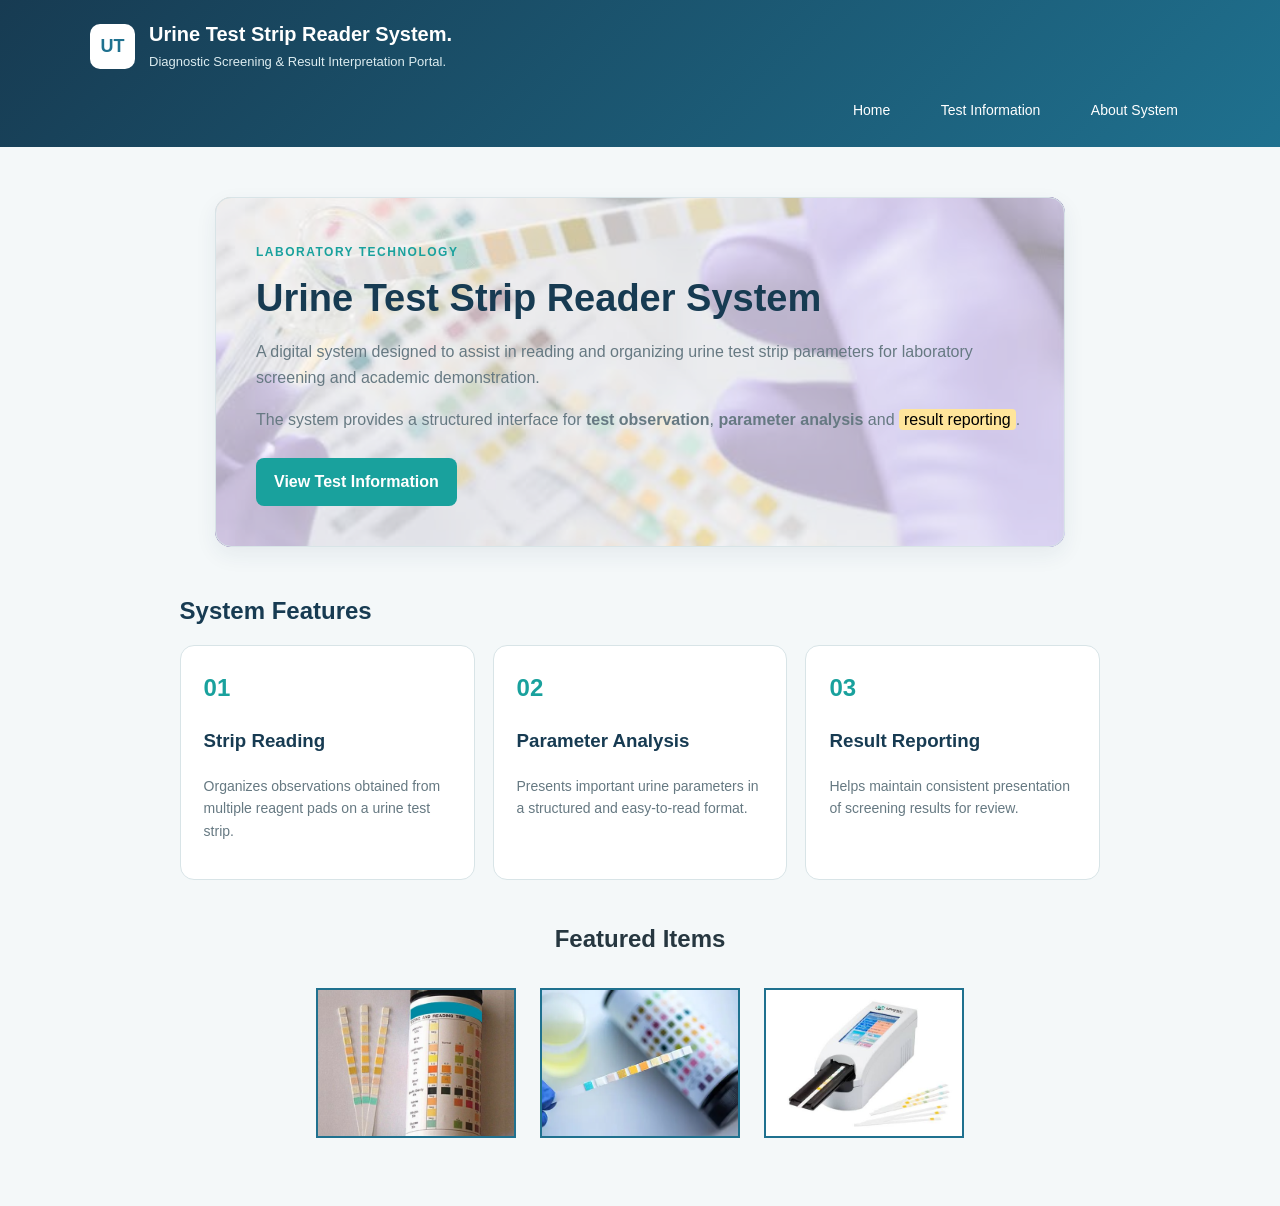
<file: index.html>
<!DOCTYPE html>
<html lang="en">

<head>
    <meta charset="UTF-8">
    <meta name="viewport" content="width=device-width, initial-scale=1.0">
    <title>Urine Test Strip Reader System</title>
    <link rel="stylesheet" href="nav.css">
    <!-- style -->
    <style>
        * {
            box-sizing: border-box;
        }

        body {
            margin: 0;
            font-family: 'Poppins', sans-serif;
            background-color: #f4f8f9;
            color: #263740;
            line-height: 1.6;
        }

        header {
            background: linear-gradient(135deg, #173b52, #1f718f);
            color: white;
            padding: 18px 7%;
        }

        .header-content {
            max-width: 1100px;
            margin: auto;
            display: flex;
            align-items: center;
            gap: 14px;
        }

        .logo {
            width: 45px;
            height: 45px;
            display: flex;
            align-items: center;
            justify-content: center;
            background-color: white;
            color: #1f718f;
            border-radius: 10px;
            font-size: 18px;
            font-weight: bold;
        }

        header h1 {
            margin: 0;
            font-size: 20px;
        }

        header p {
            margin: 2px 0;
            color: #dcecf0;
            font-size: 13px;
        }

        nav {
            max-width: 1100px;
            margin: 16px auto 0;
            text-align: right;
        }

        nav a {
            color: white;
            text-decoration: none;
            margin-left: 22px;
            font-size: 14px;
        }

        nav a:hover {
            text-decoration: underline;
        }

        main {
            max-width: 1100px;
            margin: auto;
            padding: 50px 7%;
        }

        .hero {
            max-width: 850px;
            margin: auto;
            border-radius: 16px;
            background-image: url("urine-bg.jpeg");
            background-size: cover;
            background-position: center;
            background-repeat: no-repeat;
        }

        .hero-text {
            background-color: rgb(255 255 255 / 62%);
            padding: 40px;
            border: 1px solid #d8e4e7;
            border-radius: 16px;
            box-shadow: 0 8px 22px rgba(23, 59, 82, 0.07);
        }

        .tag {
            color: #19a19d;
            font-size: 12px;
            font-weight: bold;
            letter-spacing: 1.5px;
        }

        .hero-text h2 {
            font-size: 38px;
            color: #173b52;
            line-height: 1.2;
            margin: 12px 0 18px;
        }

        .hero-text p {
            color: #667982;
        }

        .button {
            display: inline-block;
            margin-top: 10px;
            padding: 11px 18px;
            background-color: #19a19d;
            color: white;
            border-radius: 8px;
            text-decoration: none;
            font-weight: bold;
        }

        .button:hover {
            background-color: #147f7d;
        }

        mark {
            background-color: #ffe59b;
            padding: 2px 5px;
            border-radius: 4px;
        }

        .section-heading {
            color: #173b52;
            margin-top: 45px;
            margin-bottom: 15px;
        }

        .feature-container {
            display: grid;
            grid-template-columns: repeat(3, 1fr);
            gap: 18px;
        }

        .feature-card {
            background-color: white;
            padding: 23px;
            border: 1px solid #d8e4e7;
            border-radius: 14px;
            transition: 0.2s;
        }

        .feature-card:hover {
            transform: translateY(-3px);
            box-shadow: 0 8px 18px rgba(23, 59, 82, 0.08);
        }

        .feature-icon {
            color: #19a19d;
            font-size: 24px;
            font-weight: bold;
        }

        .feature-card h3 {
            color: #173b52;
        }

        .feature-card p {
            color: #667982;
            font-size: 14px;
        }
    </style>
</head>
<!-- body -->
<body id="home-page">
    <header>
        <div class="header-content">
            <div class="logo">
                UT
            </div>
            <div>
                <h1>
                    Urine Test Strip Reader System.
                </h1>
                <p>
                    Diagnostic Screening & Result Interpretation Portal.
                </p>
            </div>
        </div>
        <nav>
            <a href="index.html">
                Home
            </a>
            <a href="test-information.html">
                Test Information
            </a>
            <a href="about-system.html">
                About System
            </a>
        </nav>
    </header>
    <main>
        <section class="hero">
            <div class="hero-text">
                <span class="tag">
                    LABORATORY TECHNOLOGY
                </span>
                <h2>
                    Urine Test Strip Reader System
                </h2>
                <p>
                    A digital system designed to assist in reading
                    and organizing urine test strip parameters
                    for laboratory screening and academic
                    demonstration.
                </p>
                <p>
                    The system provides a structured interface for
                    <strong>test observation</strong>,
                    <strong>parameter analysis</strong> and
                    <mark>result reporting</mark>.
                </p>
                <a class="button" href="test-information.html">
                    View Test Information
                </a>
            </div>
        </section>
        <section>
            <h2 class="section-heading">
                System Features
            </h2>
            <div class="feature-container">
                <div class="feature-card">
                    <div class="feature-icon">
                        01
                    </div>
                    <h3>
                        Strip Reading
                    </h3>
                    <p>
                        Organizes observations obtained from
                        multiple reagent pads on a urine
                        test strip.
                    </p>
                </div>
                <div class="feature-card">
                    <div class="feature-icon">
                        02
                    </div>
                    <h3>
                        Parameter Analysis
                    </h3>
                    <p>
                        Presents important urine parameters
                        in a structured and easy-to-read format.
                    </p>
                </div>
                <div class="feature-card">
                    <div class="feature-icon">
                        03
                    </div>
                    <h3>
                        Result Reporting
                    </h3>
                    <p>
                        Helps maintain consistent presentation
                        of screening results for review.
                    </p>
                </div>
            </div>
        </section>
        <section class="gallery">
            <h2>Featured Items</h2>

            <img src="image1.jpg" alt="Test Strip">
            <img src="image2.webp" alt="Urine Test">
            <img src="image3.jpeg" alt="Test Reader">
        </section>
    </main>
    </body>
</html>
</file>
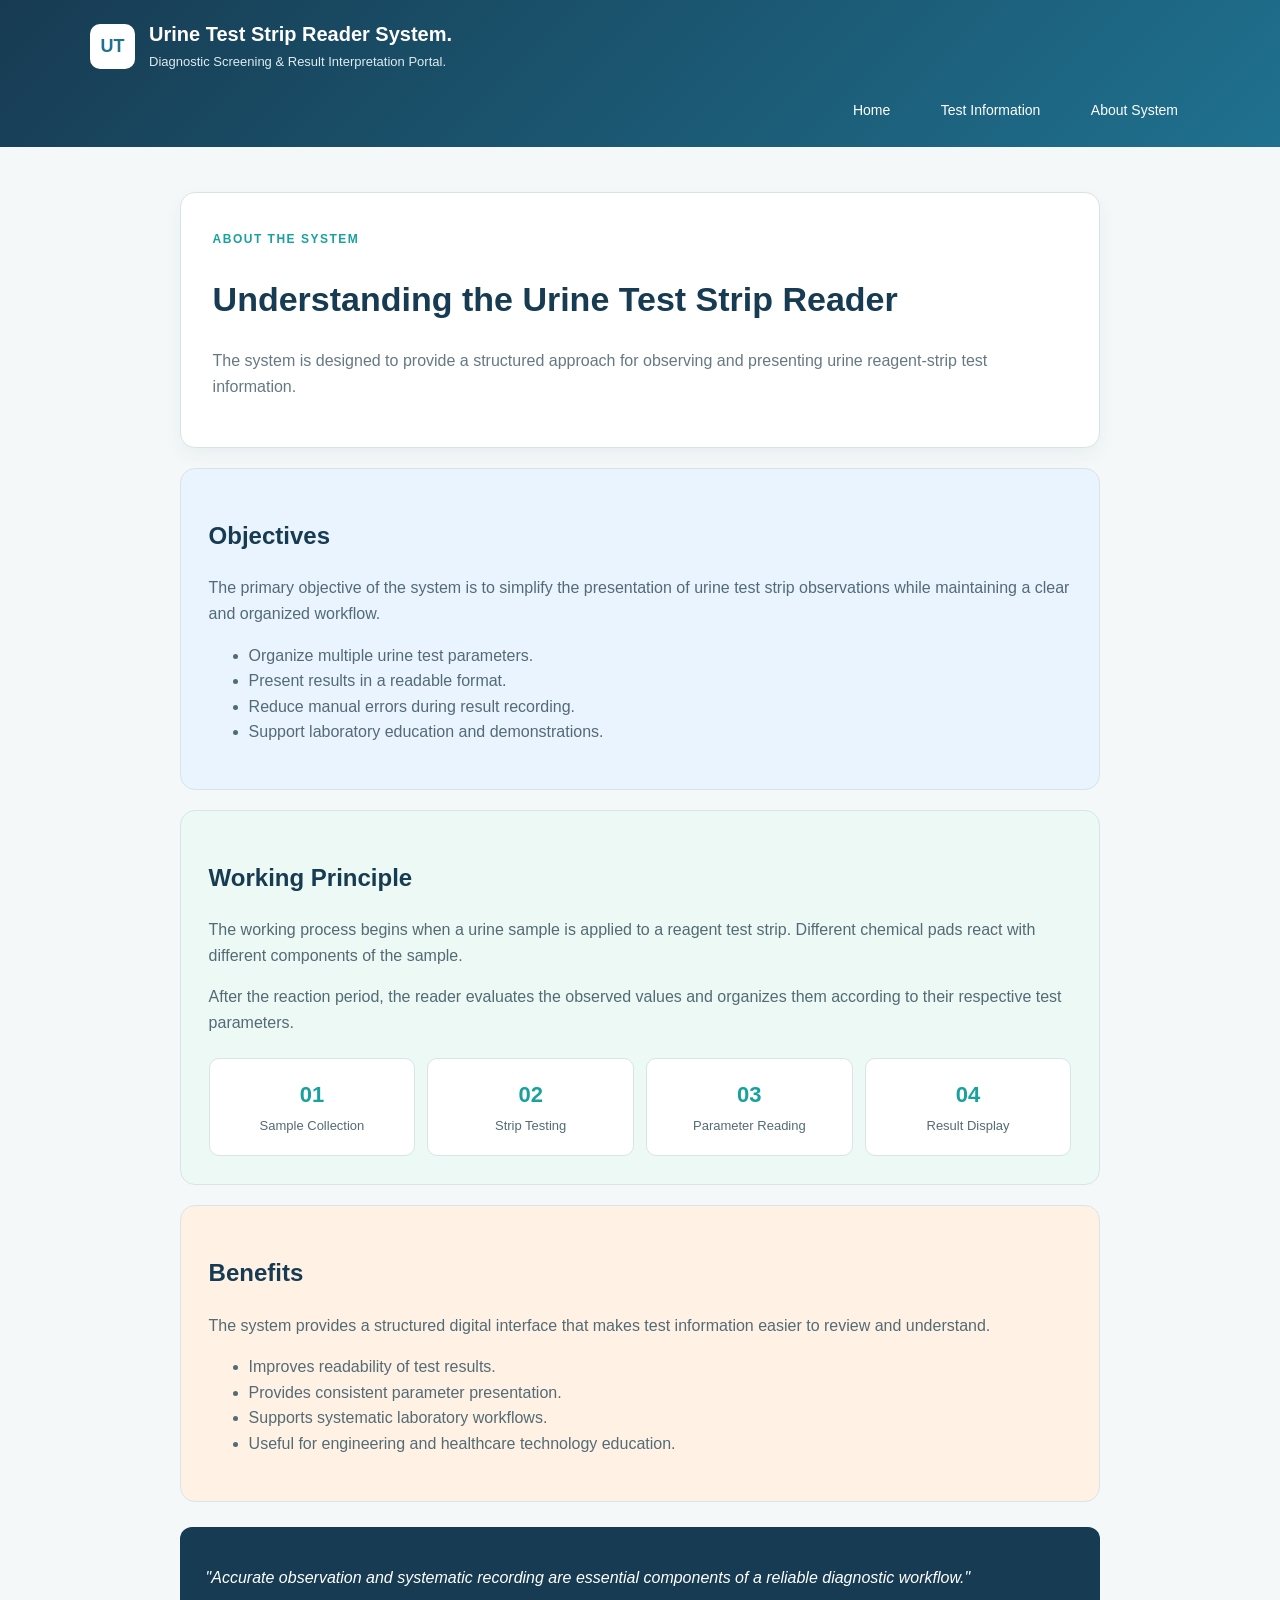
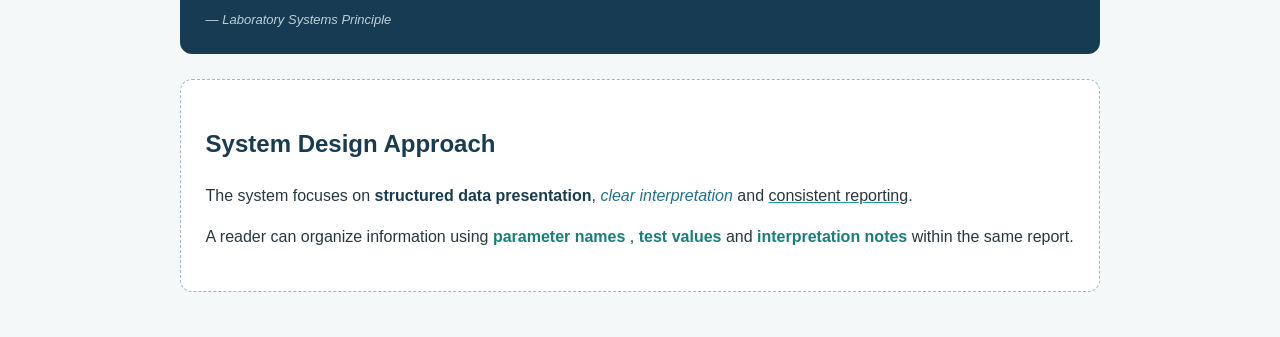
<file: about-system.html>
<!DOCTYPE html>
<html lang="en">
<head>
    <meta charset="UTF-8">
    <meta name="viewport"
          content="width=device-width, initial-scale=1.0">
    <title>About System - Urine Test Strip Reader</title>
    <link rel="stylesheet" href="nav.css">
    <!-- Style -->
    <style>
        * {
            box-sizing: border-box;
        }
        body {
            margin: 0;
            font-family: Arial, Helvetica, sans-serif;
            background-color: #f4f8f9;
            color: #263740;
            line-height: 1.6;
        }
        header {
            background: linear-gradient(135deg, #173b52, #1f718f);
            color: white;
            padding: 18px 7%;
        }
        .header-content {
            max-width: 1100px;
            margin: auto;
            display: flex;
            align-items: center;
            gap: 14px;
        }
        .logo {
            width: 45px;
            height: 45px;
            display: flex;
            align-items: center;
            justify-content: center;
            background-color: white;
            color: #1f718f;
            border-radius: 10px;
            font-size: 18px;
            font-weight: bold;
        }
        header h1 {
            margin: 0;
            font-size: 20px;
        }
        header p {
            margin: 2px 0;
            color: #dcecf0;
            font-size: 13px;
        }
        nav {
            max-width: 1100px;
            margin: 16px auto 0;
            text-align: right;
        }
        nav a {
            color: white;
            text-decoration: none;
            margin-left: 22px;
            font-size: 14px;
        }
        nav a:hover {
            text-decoration: underline;
        }
        main {
            max-width: 1100px;
            margin: auto;
            padding: 45px 7%;
        }
        .page-intro {
            background-color: white;
            padding: 32px;
            border-radius: 15px;
            border: 1px solid #d8e4e7;
            box-shadow: 0 7px 18px rgba(23, 59, 82, 0.05);
        }
        .tag {
            color: #19a19d;
            font-size: 12px;
            font-weight: bold;
            letter-spacing: 1.5px;
        }
        .page-intro h2 {
            color: #173b52;
            font-size: 34px;
            line-height: 1.2;
        }
        .page-intro p {
            color: #667982;
        }
        .about-section {
            padding: 28px;
            margin-top: 20px;
            border-radius: 15px;
            border: 1px solid #d8e4e7;
        }
        .about-section h2 {
            color: #173b52;
        }
        .about-section p,
        .about-section li {
            color: #536b75;
        }
        .objectives {
            background-color: #eaf4ff;
        }
        .principle {
            background-color: #edf9f4;
        }
        .benefits {
            background-color: #fff2e5;
        }
        .process {
            display: grid;
            grid-template-columns: repeat(4, 1fr);
            gap: 12px;
            margin-top: 22px;
        }
        .process-step {
            background-color: white;
            padding: 18px;
            text-align: center;
            border-radius: 10px;
            border: 1px solid #d8e4e7;
        }
        .process-step strong {
            display: block;
            color: #19a19d;
            font-size: 22px;
        }
        .process-step span {
            font-size: 13px;
            color: #536b75;
        }
        blockquote {
            margin: 25px 0;
            padding: 22px 26px;
            background-color: #173b52;
            color: white;
            border-radius: 12px;
        }
        blockquote p {
            color: white;
            font-style: italic;
        }
        blockquote cite {
            font-size: 13px;
            color: #bcd0d8;
        }
        .inline-demo {
            background-color: white;
            padding: 25px;
            border: 1px dashed #9bb5bd;
            border-radius: 12px;
        }
        .inline-demo h2 {
            color: #173b52;
        }
        .highlight-text {
            color: #147f7d;
            font-weight: bold;
        }
        strong {
            color: #173b52;
        }
        em {
            color: #1f718f;
        }
        u {
            text-decoration-color: #19a19d;
        }
    </style>
</head>
<!-- body -->
<body id="about-system-page">
    <header>
        <div class="header-content">
            <div class="logo">
                UT
            </div>
            <div>
                <h1>
                    Urine Test Strip Reader System.
                </h1>
                <p>
                    Diagnostic Screening & Result Interpretation Portal.
                </p>
            </div>
        </div>
        <nav>
            <a href="index.html">
                Home
            </a>
            <a href="test-information.html">
                Test Information
            </a>
            <a href="about-system.html">
                About System
            </a>
        </nav>
    </header>
    <main>
        <section class="page-intro">
            <span class="tag">
                ABOUT THE SYSTEM
            </span>
            <h2>
                Understanding the Urine Test Strip Reader
            </h2>
            <p>
                The system is designed to provide a structured
                approach for observing and presenting urine
                reagent-strip test information.
            </p>
        </section>
        <section class="about-section objectives">
            <h2>
                Objectives
            </h2>
            <p>
                The primary objective of the system is to
                simplify the presentation of urine test strip
                observations while maintaining a clear and
                organized workflow.
            </p>
            <ul>
                <li>
                    Organize multiple urine test parameters.
                </li>
                <li>
                    Present results in a readable format.
                </li>
                <li>
                    Reduce manual errors during result recording.
                </li>
                <li>
                    Support laboratory education and demonstrations.
                </li>
            </ul>
        </section>
        <section class="about-section principle">
            <h2>
                Working Principle
            </h2>
            <p>
                The working process begins when a urine sample
                is applied to a reagent test strip. Different
                chemical pads react with different components
                of the sample.
            </p>
            <p>
                After the reaction period, the reader evaluates
                the observed values and organizes them according
                to their respective test parameters.
            </p>
            <div class="process">
                <div class="process-step">
                    <strong>
                        01
                    </strong>
                    <span>
                        Sample Collection
                    </span>
                </div>
                <div class="process-step">
                    <strong>
                        02
                    </strong>
                    <span>
                        Strip Testing
                    </span>
                </div>
                <div class="process-step">
                    <strong>
                        03
                    </strong>
                    <span>
                        Parameter Reading
                    </span>
                </div>
                <div class="process-step">
                    <strong>
                        04
                    </strong>
                    <span>
                        Result Display
                    </span>
                </div>
            </div>
        </section>
        <section class="about-section benefits">
            <h2>
                Benefits
            </h2>
            <p>
                The system provides a structured digital
                interface that makes test information easier
                to review and understand.
            </p>
            <ul>
                <li>
                    Improves readability of test results.
                </li>
                <li>
                    Provides consistent parameter presentation.
                </li>
                <li>
                    Supports systematic laboratory workflows.
                </li>
                <li>
                    Useful for engineering and healthcare
                    technology education.
                </li>
            </ul>
        </section>
        <blockquote>
            <p>
                "Accurate observation and systematic recording
                are essential components of a reliable
                diagnostic workflow."
            </p>
            <cite>
                — Laboratory Systems Principle
            </cite>
        </blockquote>
        <section class="inline-demo">
            <h2>
                System Design Approach
            </h2>
            <p>
                The system focuses on
                <strong>structured data presentation</strong>,
                <em>clear interpretation</em> and
                <u>consistent reporting</u>.
            </p>
            <p>
                A reader can organize information using
                <span class="highlight-text">
                    parameter names
                </span>,
                <span class="highlight-text">
                    test values
                </span>
                and
                <span class="highlight-text">
                    interpretation notes
                </span>
                within the same report.
            </p>
        </section>
    </main>
</body>
</html>
</file>
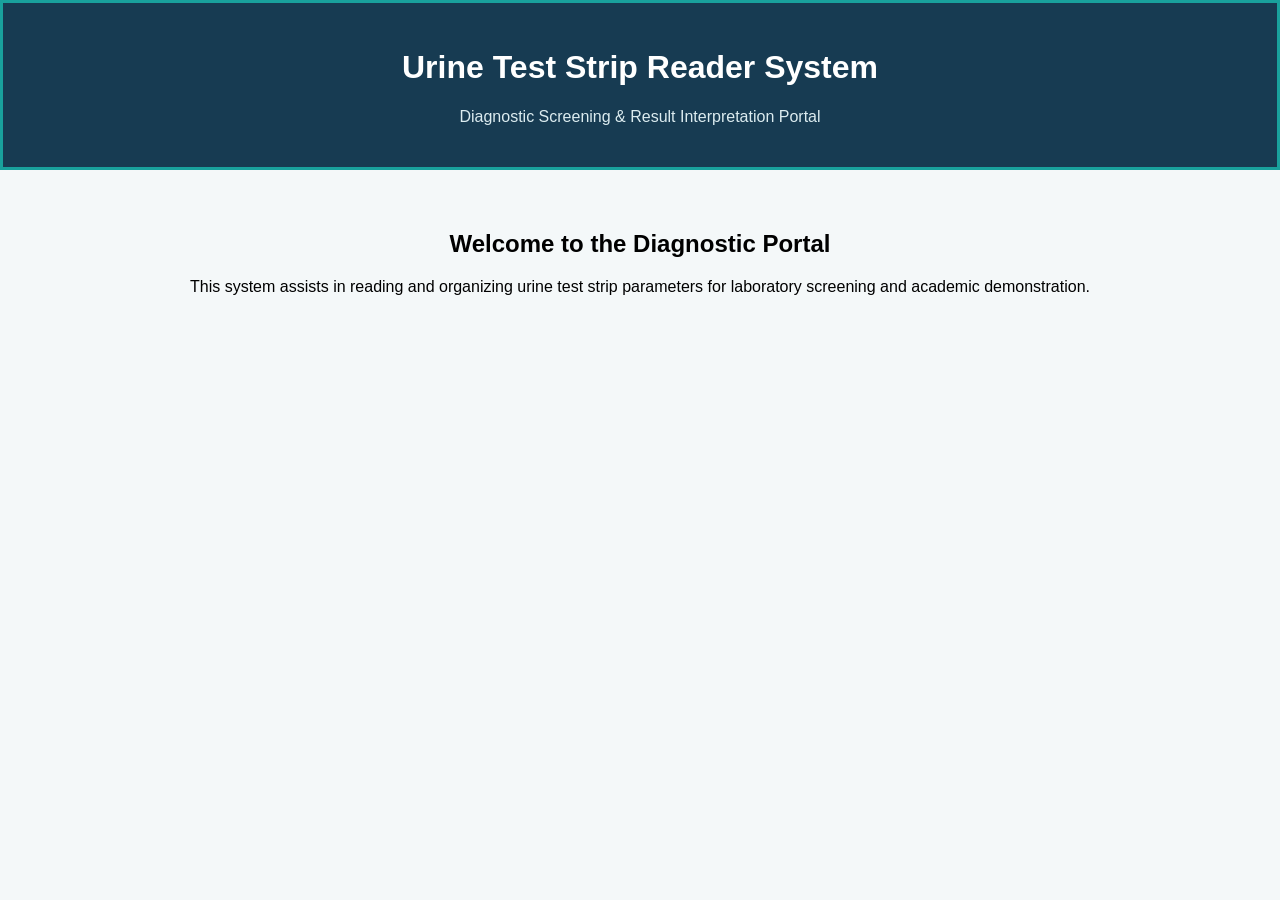
<file: exp2.html>
<!DOCTYPE html>
<html lang="en">

<head>
    <meta charset="UTF-8">
    <meta name="viewport" content="width=device-width, initial-scale=1.0">
    <title>Urine Test Strip Reader System</title>
</head>

<body style="margin: 0; font-family: Arial, sans-serif; background-color: #f4f8f9;">

    <header style="background-color: #173b52; color: white; padding: 25px; border: 3px solid #19a19d;">

        <h1 style="color: #ffffff; text-align: center;">
            Urine Test Strip Reader System
        </h1>

        <p style="text-align: center; color: #dcecf0;">
            Diagnostic Screening & Result Interpretation Portal
        </p>

    </header>

    <main style="padding: 40px; text-align: center;">

        <h2>
            Welcome to the Diagnostic Portal
        </h2>

        <p>
            This system assists in reading and organizing urine test strip
            parameters for laboratory screening and academic demonstration.
        </p>

    </main>

</body>

</html>
</file>
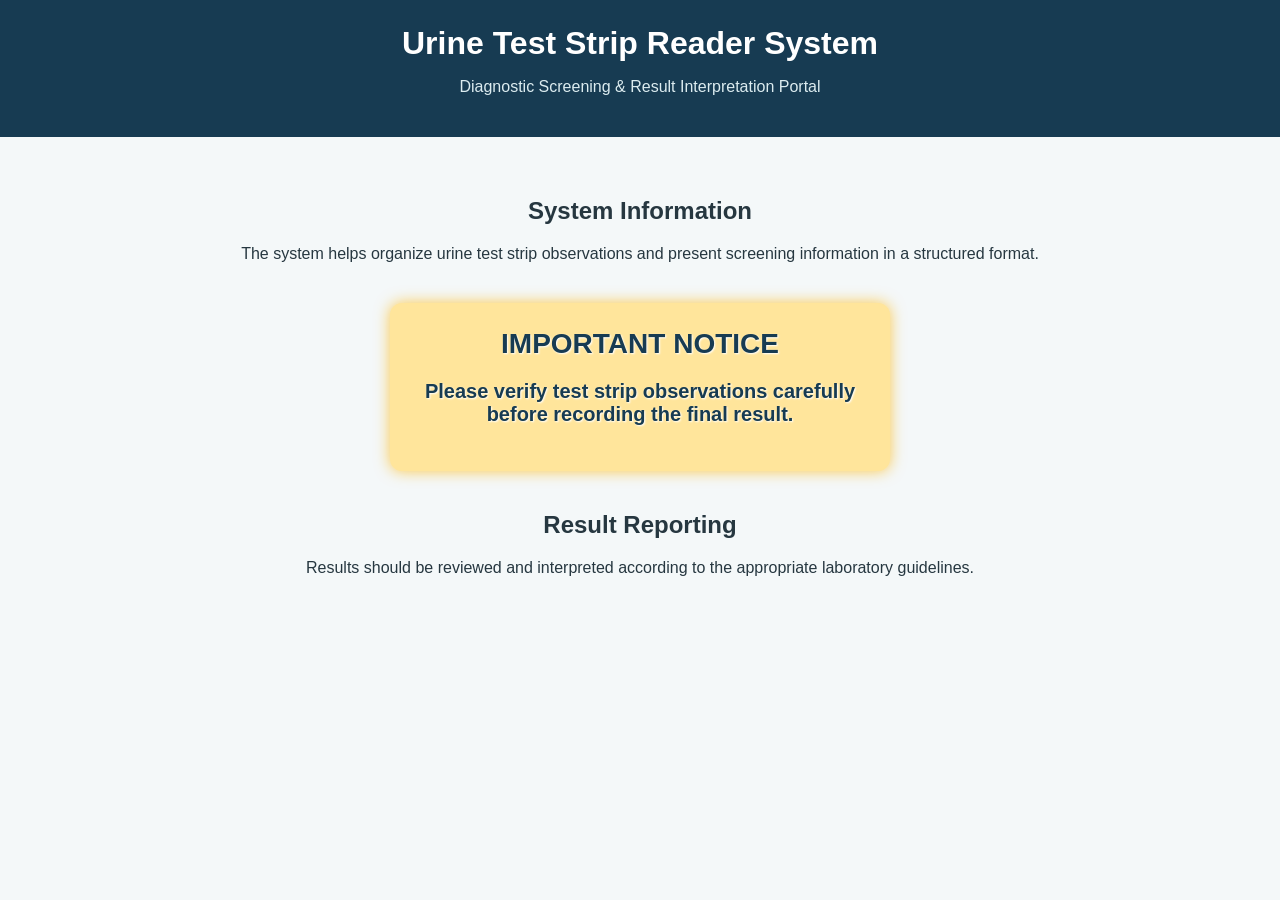
<file: exp2_task10.html>
<!DOCTYPE html>
<html lang="en">

<head>
    <meta charset="UTF-8">
    <meta name="viewport" content="width=device-width, initial-scale=1.0">

    <title>System Notice</title>

    <link rel="stylesheet" href="effects.css">
</head>

<body>

    <header>

        <h1>Urine Test Strip Reader System</h1>

        <p>
            Diagnostic Screening & Result Interpretation Portal
        </p>

    </header>


    <main>

        <h2>System Information</h2>

        <p>
            The system helps organize urine test strip observations
            and present screening information in a structured format.
        </p>


        <div class="offer">

            <div class="offer-title">
                IMPORTANT NOTICE
            </div>

            <p>
                Please verify test strip observations carefully
                before recording the final result.
            </p>

        </div>


        <section>

            <h2>Result Reporting</h2>

            <p>
                Results should be reviewed and interpreted according
                to the appropriate laboratory guidelines.
            </p>

        </section>

    </main>

</body>

</html>
</file>
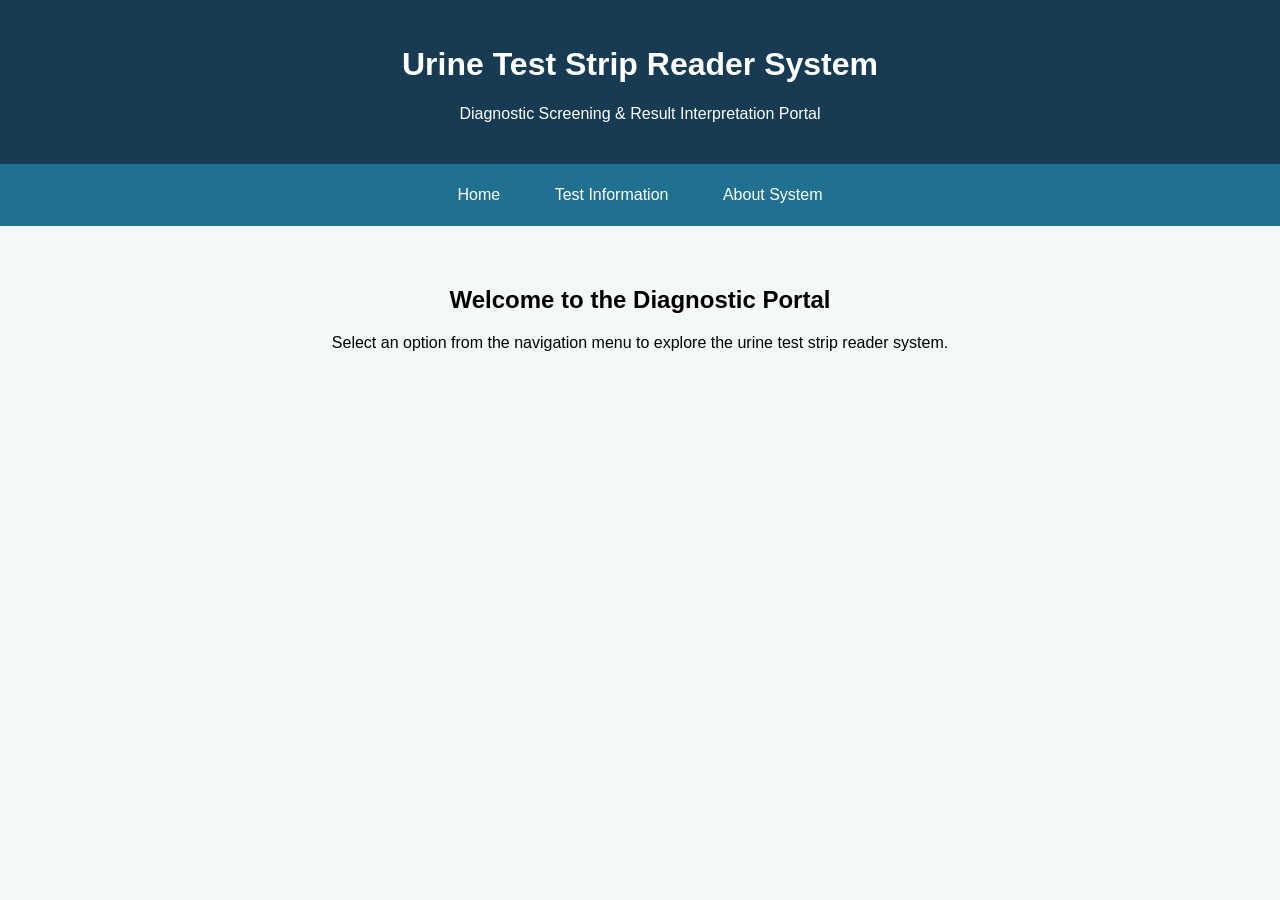
<file: exp2_task2.html>
<!DOCTYPE html>
<html lang="en">

<head>
    <meta charset="UTF-8">
    <meta name="viewport" content="width=device-width, initial-scale=1.0">
    <title>Urine Test Strip Reader System</title>

    <style>
        body {
            margin: 0;
            font-family: Arial, sans-serif;
            background-color: #f4f8f9;
        }

        header {
            background-color: #173b52;
            color: white;
            padding: 25px;
            text-align: center;
        }

        nav {
            background-color: #1f718f;
            text-align: center;
            padding: 12px;
        }

        nav ul {
            list-style-type: none;
            padding: 0;
            margin: 0;
        }

        nav li {
            display: inline-block;
        }

        nav a {
            display: inline-block;
            color: white;
            text-decoration: none;
            padding: 10px 20px;
            margin: 0 5px;
        }

        nav a:hover {
            color: #173b52;
            background-color: white;
            border-radius: 5px;
        }

        main {
            padding: 40px;
            text-align: center;
        }
    </style>
</head>

<body>

    <header>
        <h1>Urine Test Strip Reader System</h1>
        <p>Diagnostic Screening & Result Interpretation Portal</p>
    </header>

    <nav>
        <ul>
            <li>
                <a href="index.html">Home</a>
            </li>

            <li>
                <a href="test-information.html">Test Information</a>
            </li>

            <li>
                <a href="about-system.html">About System</a>
            </li>
        </ul>
    </nav>

    <main>
        <h2>Welcome to the Diagnostic Portal</h2>

        <p>
            Select an option from the navigation menu to explore
            the urine test strip reader system.
        </p>
    </main>

</body>

</html>
</file>
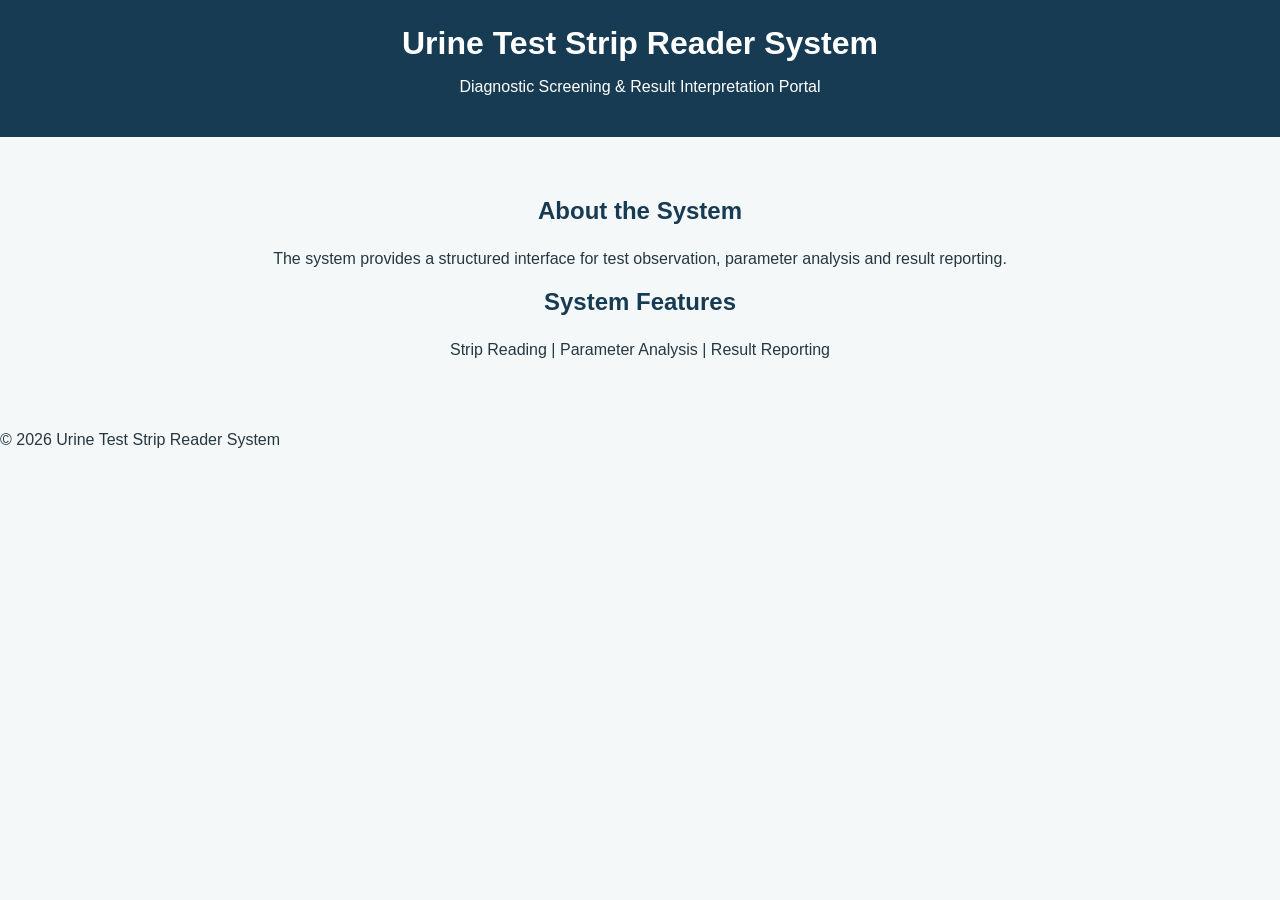
<file: exp2_task3.html>
<!DOCTYPE html>
<html lang="en">

<head>
    <meta charset="UTF-8">
    <meta name="viewport" content="width=device-width, initial-scale=1.0">
    <title>Urine Test Strip Reader System</title>

    <link rel="stylesheet" href="style.css">
</head>

<body>

    <header>
        <h1>Urine Test Strip Reader System</h1>
        <p>Diagnostic Screening & Result Interpretation Portal</p>
    </header>

    <main>
        <h2>About the System</h2>

        <p>
            The system provides a structured interface for test observation,
            parameter analysis and result reporting.
        </p>

        <h2>System Features</h2>

        <p>
            Strip Reading | Parameter Analysis | Result Reporting
        </p>
    </main>

    <footer>
        <p>&copy; 2026 Urine Test Strip Reader System</p>
    </footer>

</body>

</html>
</file>
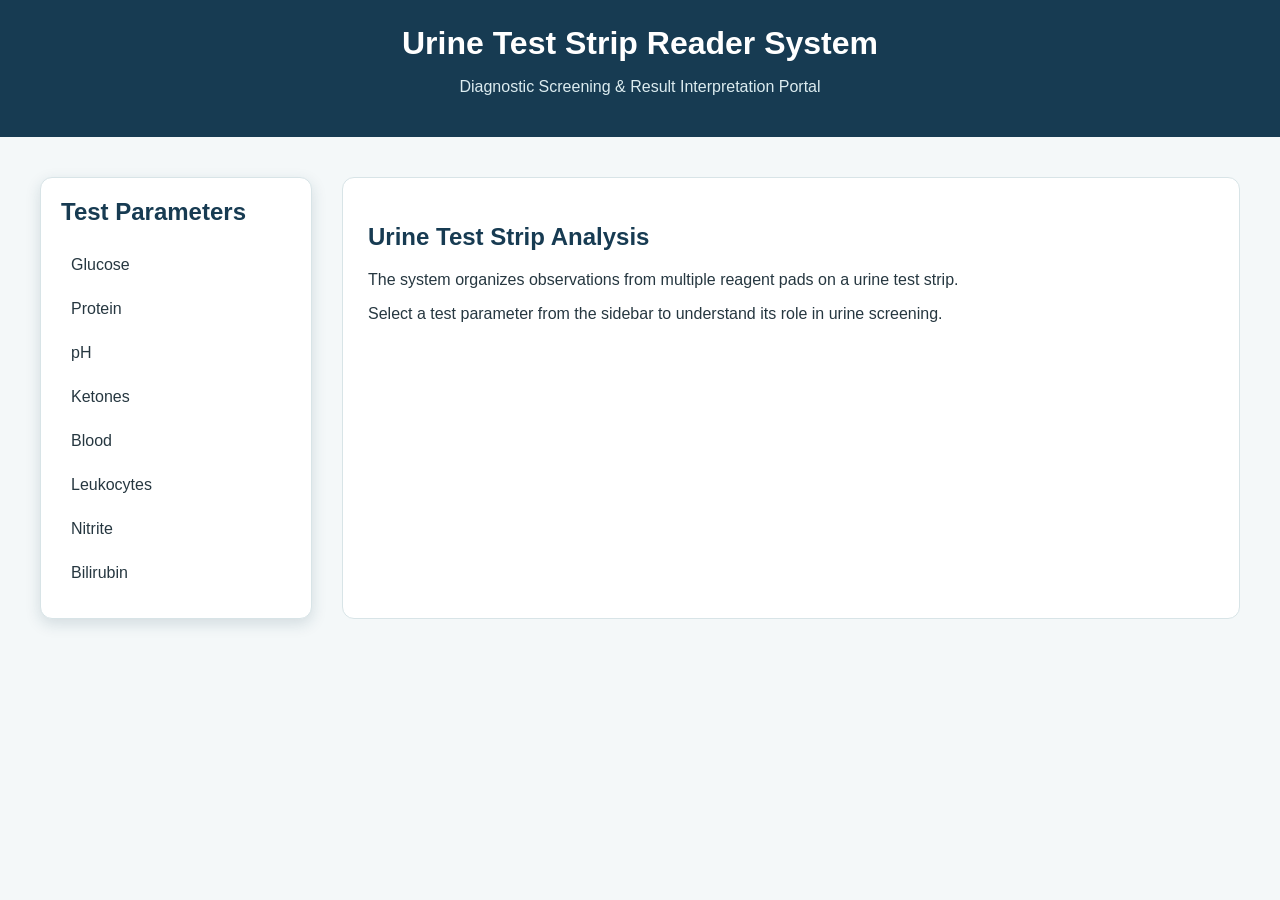
<file: exp2_task4.html>
<!DOCTYPE html>
<html lang="en">

<head>
    <meta charset="UTF-8">
    <meta name="viewport" content="width=device-width, initial-scale=1.0">
    <title>Urine Test Strip Reader System</title>

    <style>
        body {
    margin: 0;
    font-family: Arial, sans-serif;
    background-color: #f4f8f9;
    color: #263740;
}

header {
    background-color: #173b52;
    color: white;
    padding: 25px;
    text-align: center;
}

header h1 {
    margin: 0;
}

header p {
    color: #dcecf0;
}

.page-container {
    display: flex;
    gap: 30px;
    padding: 40px;
}


.parameter-card {
    width: 230px;
    padding: 20px;
    background-color: white;
    border: 1px solid #d8e4e7;
    border-radius: 12px;
    box-shadow: 0 5px 15px rgba(23, 59, 82, 0.15);
}

.parameter-card h2 {
    color: #173b52;
    margin-top: 0;
}

.parameter-card ul {
    list-style-type: none;
    padding: 0;
    margin: 0;
}

.parameter-card li {
    padding: 10px;
    margin: 6px 0;
    border-radius: 6px;
    cursor: pointer;
}

.parameter-card li:hover {
    color: white;
    background-color: #19a19d;
}

.content {
    flex: 1;
    background-color: white;
    padding: 25px;
    border-radius: 12px;
    border: 1px solid #d8e4e7;
}

.content h2 {
    color: #173b52;
}
    </style>
</head>

<body>

    <header>
        <h1>Urine Test Strip Reader System</h1>
        <p>Diagnostic Screening & Result Interpretation Portal</p>
    </header>

    <div class="page-container">

        <aside class="parameter-card">

            <h2>Test Parameters</h2>

            <ul>
                <li>Glucose</li>
                <li>Protein</li>
                <li>pH</li>
                <li>Ketones</li>
                <li>Blood</li>
                <li>Leukocytes</li>
                <li>Nitrite</li>
                <li>Bilirubin</li>
            </ul>

        </aside>

        <main class="content">

            <h2>Urine Test Strip Analysis</h2>

            <p>
                The system organizes observations from multiple reagent
                pads on a urine test strip.
            </p>

            <p>
                Select a test parameter from the sidebar to understand
                its role in urine screening.
            </p>

        </main>

    </div>

</body>

</html>
</file>
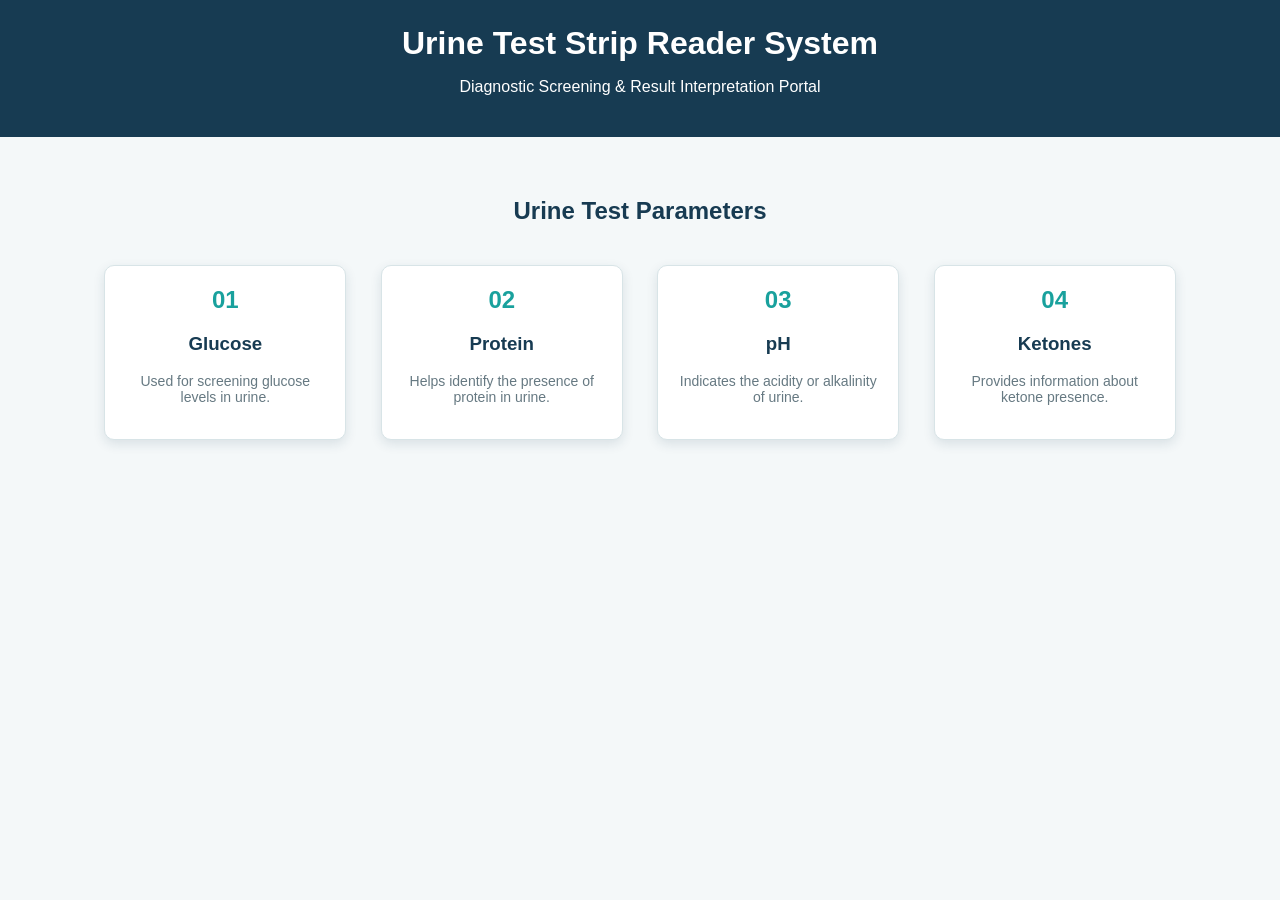
<file: exp2_task5.html>
<!DOCTYPE html>
<html lang="en">

<head>
    <meta charset="UTF-8">
    <meta name="viewport" content="width=device-width, initial-scale=1.0">
    <title>Urine Test Parameters</title>

    <link rel="stylesheet" href="style.css">
</head>

<body>

    <header>
        <h1>Urine Test Strip Reader System</h1>
        <p>Diagnostic Screening & Result Interpretation Portal</p>
    </header>

    <main>

        <h2>Urine Test Parameters</h2>

        <div class="parameter-card">
            <div class="parameter-number">01</div>
            <h3>Glucose</h3>
            <p>Used for screening glucose levels in urine.</p>
        </div>

        <div class="parameter-card">
            <div class="parameter-number">02</div>
            <h3>Protein</h3>
            <p>Helps identify the presence of protein in urine.</p>
        </div>

        <div class="parameter-card">
            <div class="parameter-number">03</div>
            <h3>pH</h3>
            <p>Indicates the acidity or alkalinity of urine.</p>
        </div>

        <div class="parameter-card">
            <div class="parameter-number">04</div>
            <h3>Ketones</h3>
            <p>Provides information about ketone presence.</p>
        </div>

    </main>

</body>

</html>
</file>
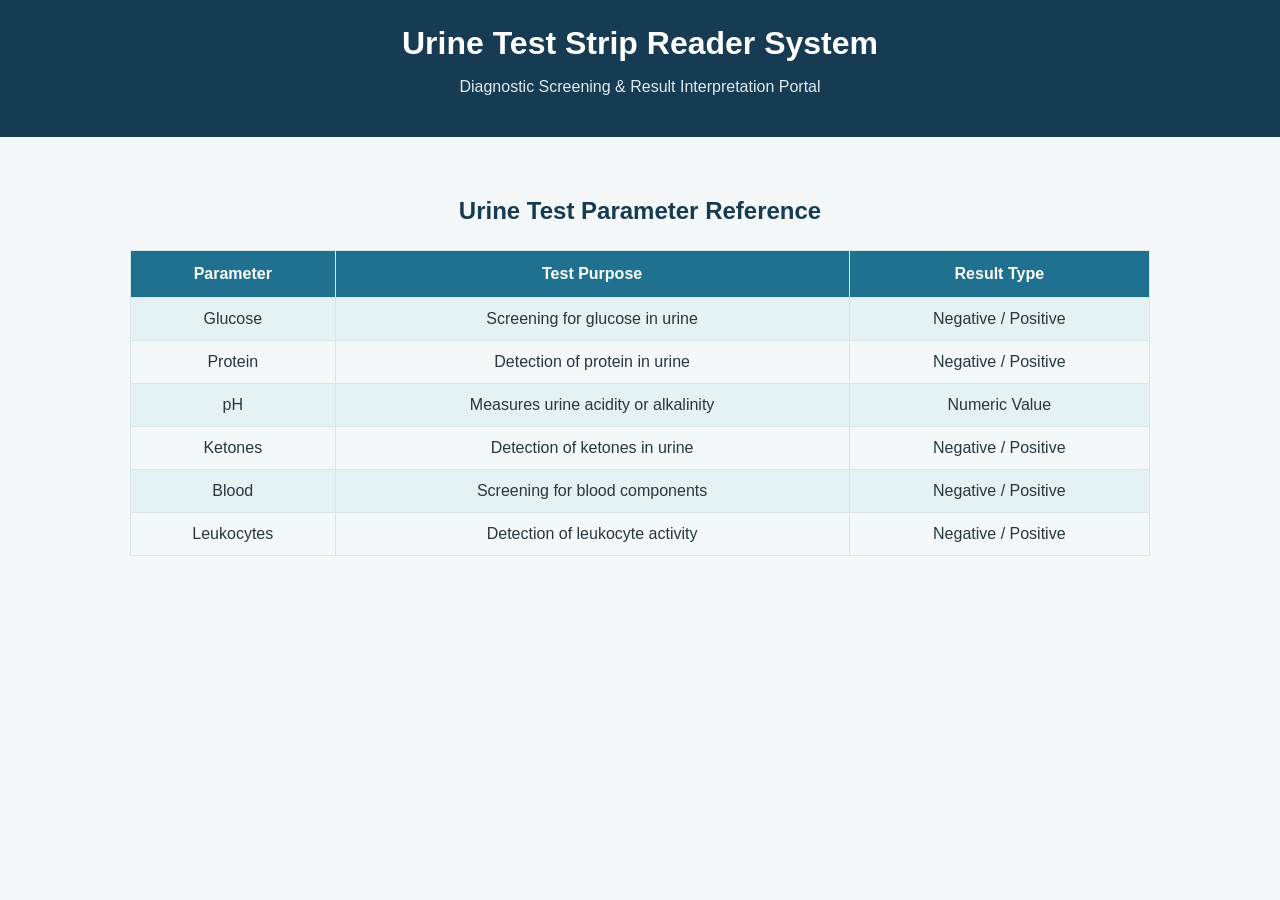
<file: exp2_task7.html>
<!DOCTYPE html>
<html lang="en">

<head>
    <meta charset="UTF-8">
    <meta name="viewport" content="width=device-width, initial-scale=1.0">

    <title>Urine Test Parameter Reference</title>

    <link rel="stylesheet" href="table.css">
</head>

<body>

    <header>
        <h1>Urine Test Strip Reader System</h1>
        <p>Diagnostic Screening & Result Interpretation Portal</p>
    </header>

    <main>

        <h2>Urine Test Parameter Reference</h2>

        <table>

            <tr>
                <th>Parameter</th>
                <th>Test Purpose</th>
                <th>Result Type</th>
            </tr>

            <tr>
                <td>Glucose</td>
                <td>Screening for glucose in urine</td>
                <td>Negative / Positive</td>
            </tr>

            <tr>
                <td>Protein</td>
                <td>Detection of protein in urine</td>
                <td>Negative / Positive</td>
            </tr>

            <tr>
                <td>pH</td>
                <td>Measures urine acidity or alkalinity</td>
                <td>Numeric Value</td>
            </tr>

            <tr>
                <td>Ketones</td>
                <td>Detection of ketones in urine</td>
                <td>Negative / Positive</td>
            </tr>

            <tr>
                <td>Blood</td>
                <td>Screening for blood components</td>
                <td>Negative / Positive</td>
            </tr>

            <tr>
                <td>Leukocytes</td>
                <td>Detection of leukocyte activity</td>
                <td>Negative / Positive</td>
            </tr>

        </table>

    </main>

</body>

</html>
</file>
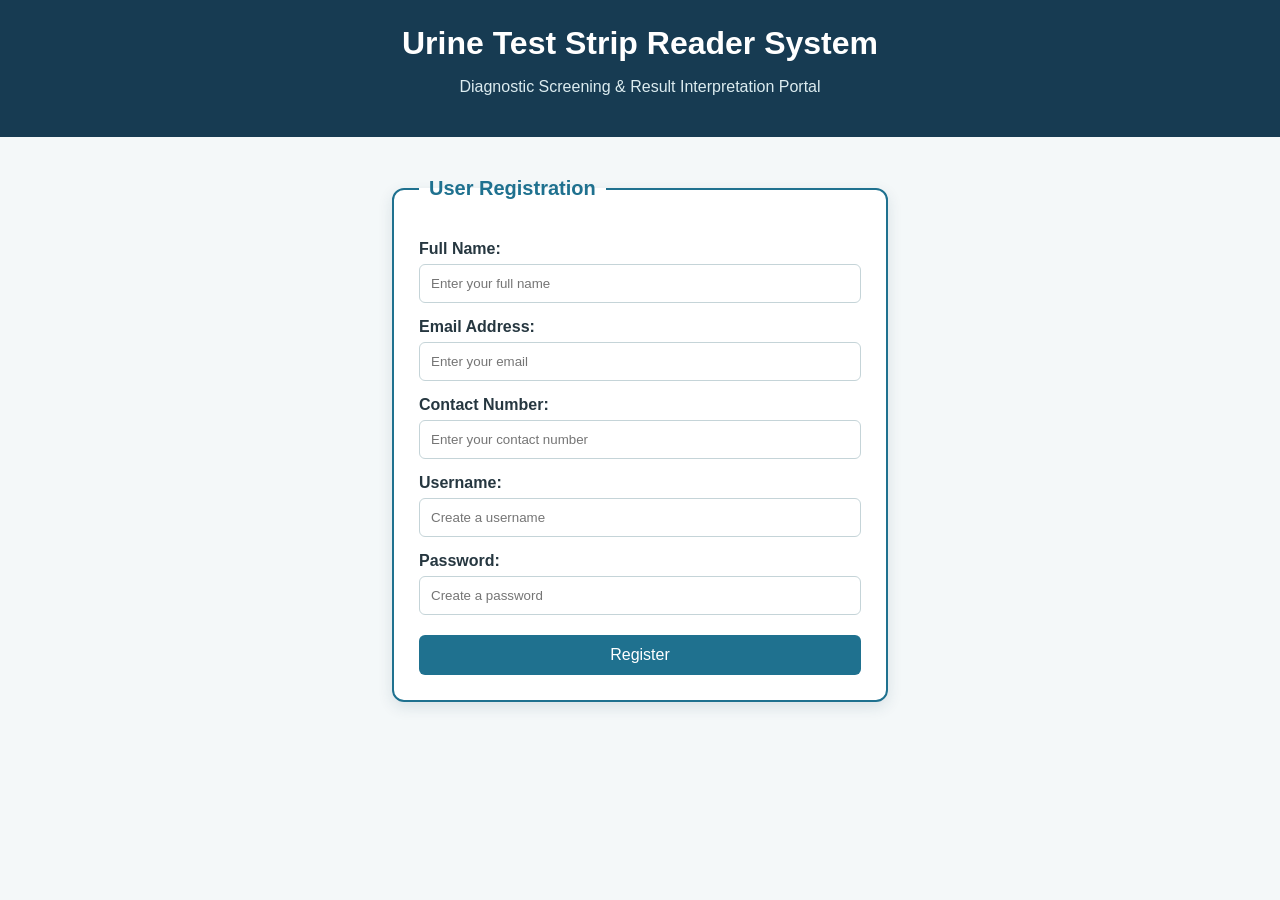
<file: exp2_task8.html>
<!DOCTYPE html>
<html lang="en">

<head>
    <meta charset="UTF-8">
    <meta name="viewport" content="width=device-width, initial-scale=1.0">

    <title>User Registration - Urine Test Strip Reader System</title>

    <link rel="stylesheet" href="form.css">
</head>

<body>

    <header>
        <h1>Urine Test Strip Reader System</h1>
        <p>Diagnostic Screening & Result Interpretation Portal</p>
    </header>

    <main>

        <form>

            <fieldset>

                <legend>User Registration</legend>

                <label for="name">Full Name:</label>
                <input type="text" id="name" name="name"
                       placeholder="Enter your full name">

                <label for="email">Email Address:</label>
                <input type="email" id="email" name="email"
                       placeholder="Enter your email">

                <label for="phone">Contact Number:</label>
                <input type="tel" id="phone" name="phone"
                       placeholder="Enter your contact number">

                <label for="username">Username:</label>
                <input type="text" id="username" name="username"
                       placeholder="Create a username">

                <label for="password">Password:</label>
                <input type="password" id="password" name="password"
                       placeholder="Create a password">

                <input type="submit" value="Register">

            </fieldset>

        </form>

    </main>

</body>

</html>
</file>
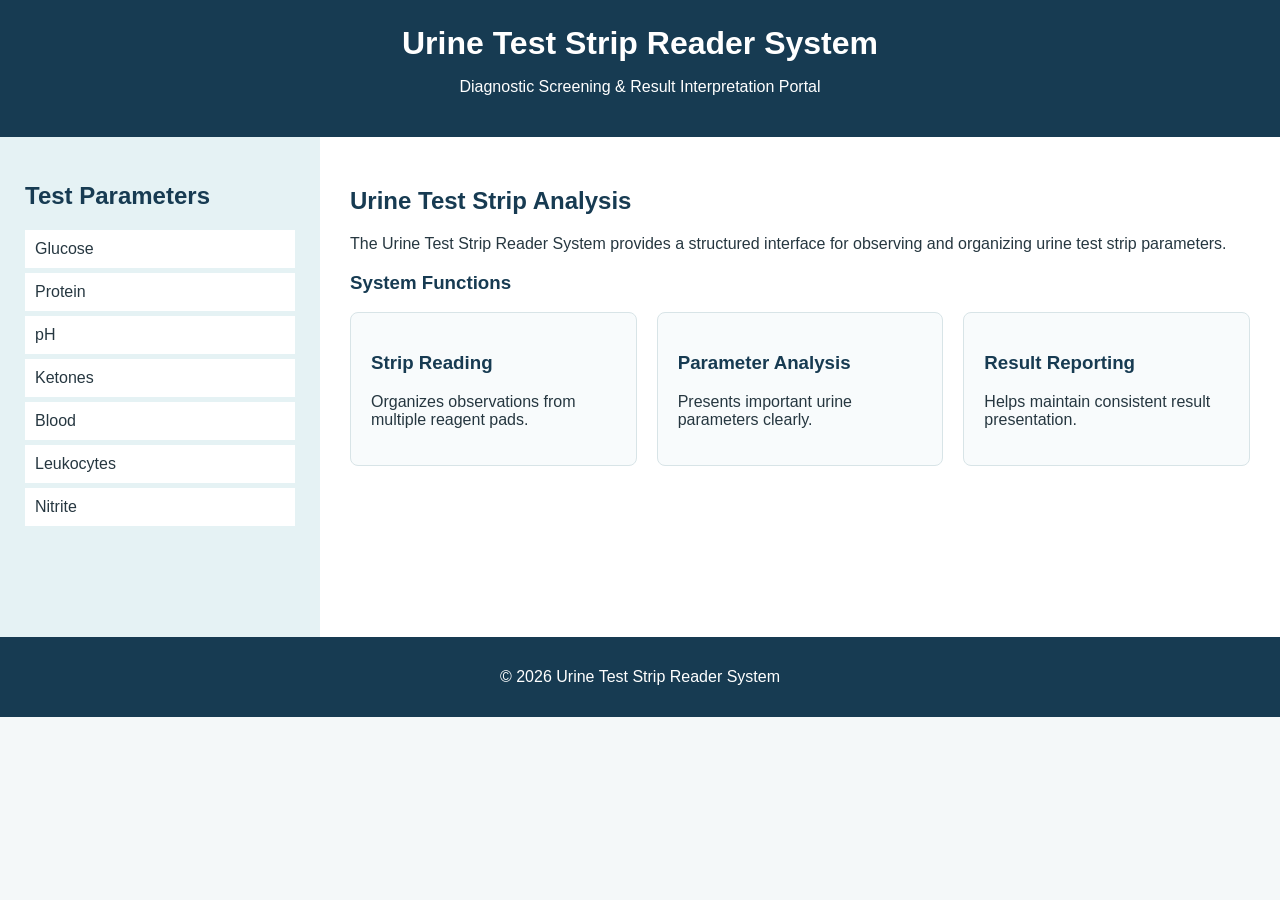
<file: exp2_task9.html>
<!DOCTYPE html>
<html lang="en">

<head>
    <meta charset="UTF-8">
    <meta name="viewport" content="width=device-width, initial-scale=1.0">

    <title>Urine Test Strip Reader System</title>

    <link rel="stylesheet" href="layout.css">
</head>

<body>

    <header>

        <h1>Urine Test Strip Reader System</h1>

        <p>
            Diagnostic Screening & Result Interpretation Portal
        </p>

    </header>


    <div class="container">

        <aside class="sidebar">

            <h2>Test Parameters</h2>

            <ul>
                <li>Glucose</li>
                <li>Protein</li>
                <li>pH</li>
                <li>Ketones</li>
                <li>Blood</li>
                <li>Leukocytes</li>
                <li>Nitrite</li>
            </ul>

        </aside>


        <main class="content">

            <h2>Urine Test Strip Analysis</h2>

            <p>
                The Urine Test Strip Reader System provides a structured
                interface for observing and organizing urine test
                strip parameters.
            </p>

            <h3>System Functions</h3>

            <div class="cards">

                <div class="card">
                    <h3>Strip Reading</h3>
                    <p>
                        Organizes observations from multiple reagent pads.
                    </p>
                </div>

                <div class="card">
                    <h3>Parameter Analysis</h3>
                    <p>
                        Presents important urine parameters clearly.
                    </p>
                </div>

                <div class="card">
                    <h3>Result Reporting</h3>
                    <p>
                        Helps maintain consistent result presentation.
                    </p>
                </div>

            </div>

        </main>

    </div>


    <footer>

        <p>
            &copy; 2026 Urine Test Strip Reader System
        </p>

    </footer>

</body>

</html>
</file>
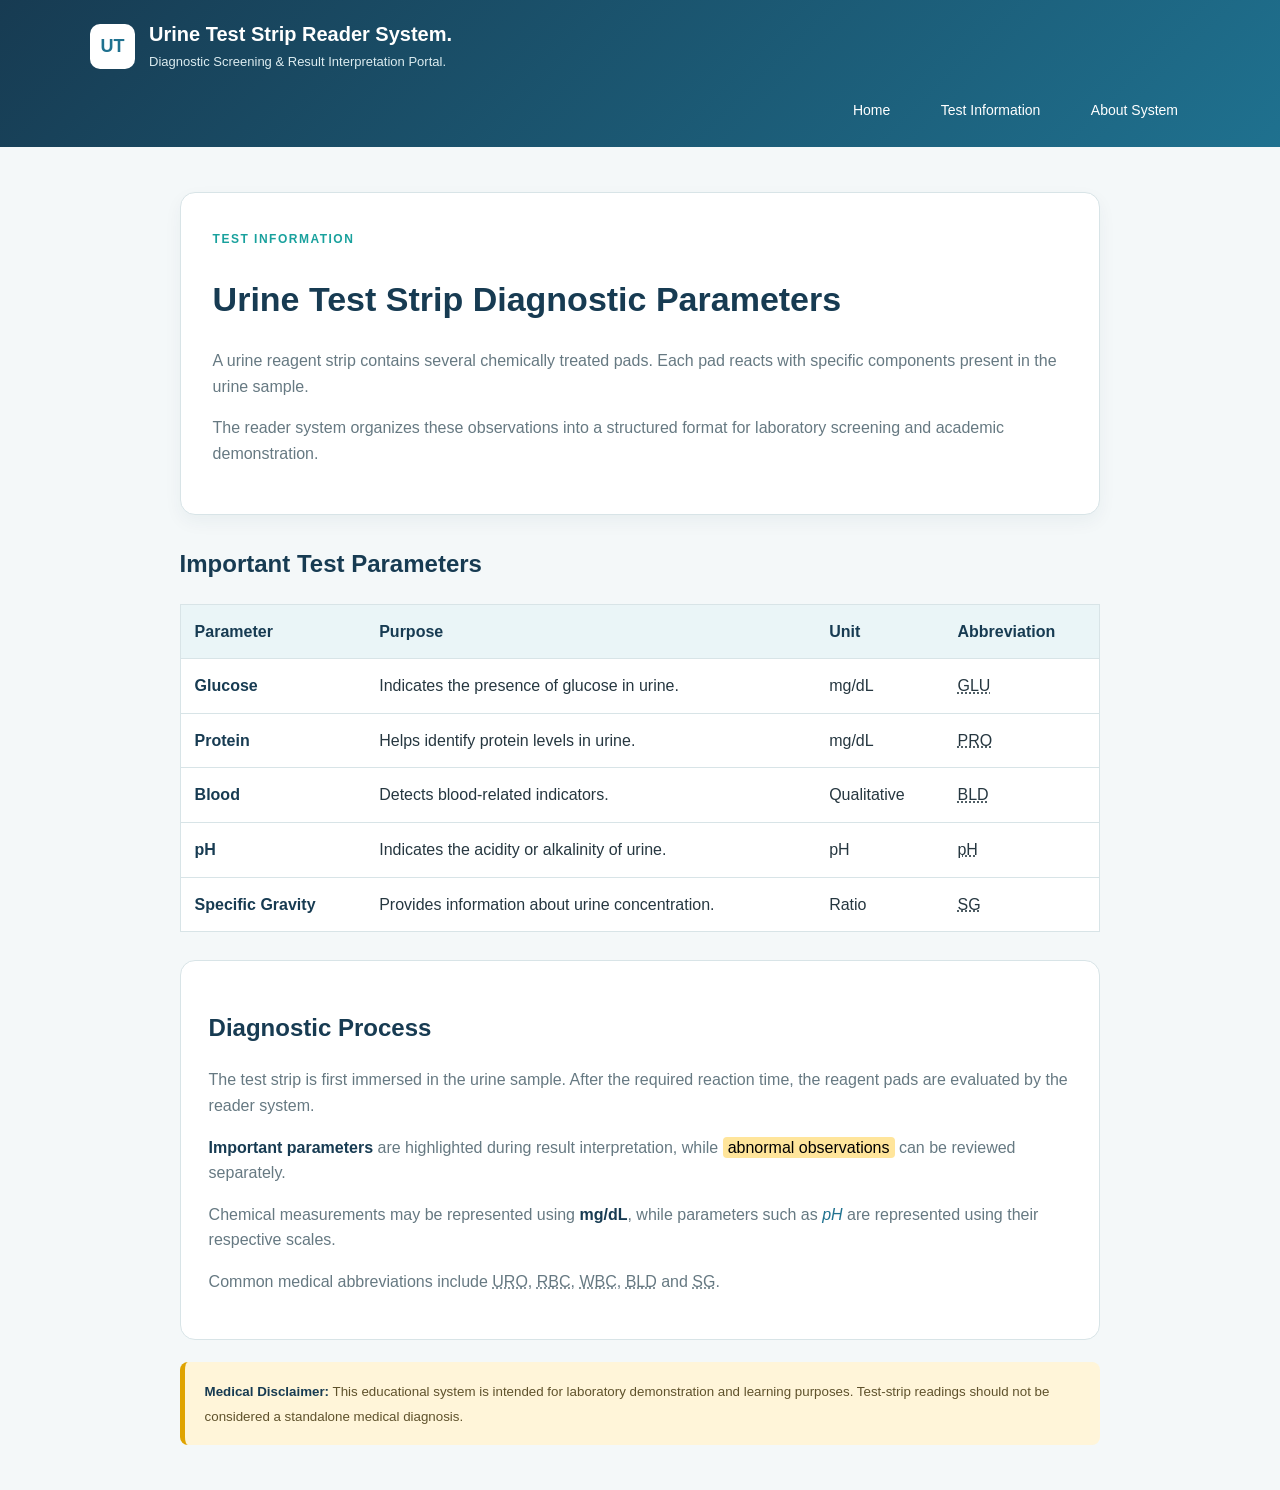
<file: test-information.html>
<!DOCTYPE html>
<html lang="en">
<head>
    <meta charset="UTF-8">
    <meta name="viewport" content="width=device-width, initial-scale=1.0">
    <title>Test Information - Urine Test Strip Reader</title>
    <link rel="stylesheet" href="nav.css">
    <!-- Style -->
    <style>
        
        * {
            box-sizing: border-box;
        }
        body {
            margin: 0;
            font-family: 'Poppins', sans-serif;
            background-color: #f4f8f9;
            color: #263740;
            line-height: 1.6;
        }
        header {
            background: linear-gradient(135deg, #173b52, #1f718f);
            color: white;
            padding: 18px 7%;
        }
        .header-content {
            max-width: 1100px;
            margin: auto;
            display: flex;
            align-items: center;
            gap: 14px;
        }
        .logo {
            width: 45px;
            height: 45px;
            display: flex;
            align-items: center;
            justify-content: center;
            background-color: white;
            color: #1f718f;
            border-radius: 10px;
            font-size: 18px;
            font-weight: bold;
        }
        header h1 {
            margin: 0;
            font-size: 20px;
        }
        header p {
            margin: 2px 0;
            color: #dcecf0;
            font-size: 13px;
        }
        nav {
            max-width: 1100px;
            margin: 16px auto 0;
            text-align: right;
        }
        nav a {
            color: white;
            text-decoration: none;
            margin-left: 22px;
            font-size: 14px;
        }
        nav a:hover {
            text-decoration: underline;
        }
        main {
            max-width: 1100px;
            margin: auto;
            padding: 45px 7%;
        }
        .page-intro {
            background-color: white;
            padding: 32px;
            border-radius: 15px;
            border: 1px solid #d8e4e7;
            box-shadow: 0 7px 18px rgba(23, 59, 82, 0.05);
        }
        .tag {
            color: #19a19d;
            font-size: 12px;
            font-weight: bold;
            letter-spacing: 1.5px;
        }
        .page-intro h2 {
            color: #173b52;
            font-size: 34px;
            line-height: 1.2;
        }
        .page-intro p {
            color: #667982;
        }
        .parameter-section {
            margin-top: 30px;
        }
        .section-heading {
            color: #173b52;
        }
        table {
            width: 100%;
            border-collapse: collapse;
            background-color: white;
            border: 1px solid #d8e4e7;
        }
        th {
            background-color: #eaf5f7;
            color: #173b52;
            font-weight: bold;
        }
        th,
        td {
            padding: 14px;
            text-align: left;
            border-bottom: 1px solid #d8e4e7;
        }
        tr:hover {
            background-color: #f7fbfb;
        }
        abbr {
            text-decoration: underline dotted;
            cursor: help;
        }
        .text-level {
            background-color: white;
            padding: 28px;
            margin-top: 28px;
            border-radius: 15px;
            border: 1px solid #d8e4e7;
        }
        .text-level h2 {
            color: #173b52;
        }
        .text-level p {
            color: #667982;
        }
        strong {
            color: #173b52;
        }
        em {
            color: #1f718f;
        }
        mark {
            background-color: #ffe59b;
            padding: 2px 5px;
            border-radius: 4px;
        }
        .disclaimer {
            margin-top: 22px;
            padding: 16px 20px;
            background-color: #fff5d9;
            border-left: 5px solid #dfa300;
            border-radius: 8px;
        }
        .disclaimer small {
            color: #5f522c;
        }
    </style>
</head>
<!-- body -->
<body id="test-information-page">
    <header>
        <div class="header-content">
            <div class="logo">
                UT
            </div>
            <div>
                <h1>
                    Urine Test Strip Reader System.
                </h1>
                <p>
                    Diagnostic Screening & Result Interpretation Portal.
                </p>
            </div>
        </div>
        <nav>
            <a href="index.html">
                Home
            </a>
            <a href="test-information.html">
                Test Information
            </a>
            <a href="about-system.html">
                About System
            </a>
        </nav>
    </header>
    <main>
        <section class="page-intro">
            <span class="tag">
                TEST INFORMATION
            </span>
            <h2>
                Urine Test Strip Diagnostic Parameters
            </h2>
            <p>
                A urine reagent strip contains several
                chemically treated pads. Each pad reacts
                with specific components present in the
                urine sample.
            </p>
            <p>
                The reader system organizes these observations
                into a structured format for laboratory
                screening and academic demonstration.
            </p>
        </section>
        <section class="parameter-section">
            <h2 class="section-heading">
                Important Test Parameters
            </h2>
            <table>
                <thead>
                    <tr>
                        <th>
                            Parameter
                        </th>
                        <th>
                            Purpose
                        </th>
                        <th>
                            Unit
                        </th>
                        <th>
                            Abbreviation
                        </th>
                    </tr>
                </thead>
                <tbody>
                    <tr>
                        <td>
                            <strong>Glucose</strong>
                        </td>
                        <td>
                            Indicates the presence of
                            glucose in urine.
                        </td>
                        <td>
                            mg/dL
                        </td>
                        <td>
                            <abbr title="Glucose">
                                GLU
                            </abbr>
                        </td>
                    </tr>
                    <tr>
                        <td>
                            <strong>Protein</strong>
                        </td>
                        <td>
                            Helps identify protein
                            levels in urine.
                        </td>
                        <td>
                            mg/dL
                        </td>
                        <td>
                            <abbr title="Protein">
                                PRO
                            </abbr>
                        </td>
                    </tr>
                    <tr>
                        <td>
                            <strong>Blood</strong>
                        </td>
                        <td>
                            Detects blood-related
                            indicators.
                        </td>
                        <td>
                            Qualitative
                        </td>
                        <td>
                            <abbr title="Blood">
                                BLD
                            </abbr>
                        </td>
                    </tr>
                    <tr>
                        <td>
                            <strong>pH</strong>
                        </td>
                        <td>
                            Indicates the acidity or
                            alkalinity of urine.
                        </td>
                        <td>
                            pH
                        </td>
                        <td>
                            <abbr title="Potential of Hydrogen">
                                pH
                            </abbr>
                        </td>
                    </tr>
                    <tr>
                        <td>
                            <strong>Specific Gravity</strong>
                        </td>
                        <td>
                            Provides information about
                            urine concentration.
                        </td>
                        <td>
                            Ratio
                        </td>
                        <td>
                            <abbr title="Specific Gravity">
                                SG
                            </abbr>
                        </td>
                    </tr>
                </tbody>
            </table>
        </section>
        <section class="text-level">
            <h2>
                Diagnostic Process
            </h2>
            <p>
                The test strip is first immersed in the
                urine sample. After the required reaction
                time, the reagent pads are evaluated by
                the reader system.
            </p>
            <p>
                <strong>Important parameters</strong>
                are highlighted during result
                interpretation, while
                <mark>abnormal observations</mark>
                can be reviewed separately.
            </p>
            <p>
                Chemical measurements may be represented
                using <strong>mg/dL</strong>, while
                parameters such as <em>pH</em> are
                represented using their respective scales.
            </p>
            <p>
                Common medical abbreviations include
                <abbr title="Urobilinogen">URO</abbr>,
                <abbr title="Red Blood Cells">RBC</abbr>,
                <abbr title="White Blood Cells">WBC</abbr>,
                <abbr title="Blood">BLD</abbr> and
                <abbr title="Specific Gravity">SG</abbr>.
            </p>
        </section>
        <div class="disclaimer">
            <small>
                <strong>Medical Disclaimer:</strong>
                This educational system is intended for
                laboratory demonstration and learning
                purposes. Test-strip readings should not
                be considered a standalone medical diagnosis.
            </small>
        </div>
    </main>
</body>
</html>
</file>
<file: nav.css>
nav {
    text-align: right;
}

nav a {
    display: inline-block;
    color: white;
    text-decoration: none;
    margin-left: 22px;
    padding: 8px 12px;
    transition: 0.3s;
}

nav a:hover {
    color: #19a19d;
    transform: scale(1.1);
}
.gallery {
    text-align: center;
    margin-top: 40px;
}

.gallery img {
    width: 200px;
    height: 150px;
    object-fit: cover;
    border: 2px solid #1f718f;
    margin: 10px;
    transition: transform 0.3s ease;
}

.gallery img:hover {
    transform: scale(1.1);
}
</file>
<file: effects.css>
body {
    margin: 0;
    font-family: Arial, sans-serif;
    background-color: #f4f8f9;
    color: #263740;
}

header {
    background-color: #173b52;
    color: white;
    padding: 25px;
    text-align: center;
}

header h1 {
    margin: 0;
}

header p {
    color: #dcecf0;
}

main {
    padding: 40px;
    text-align: center;
}

.offer {
    width: 450px;
    margin: 40px auto;
    padding: 25px;

    background-color: #ffe59b;

    color: #173b52;

    font-size: 20px;
    font-weight: bold;

    border-radius: 12px;

    box-shadow: 0 0 15px rgba(255, 180, 0, 0.7);

    text-shadow: 1px 1px 2px white;

    animation: glow 1.5s infinite alternate;
}

.offer-title {
    font-size: 28px;
    margin-bottom: 10px;
}

@keyframes glow {

    from {
        box-shadow: 0 0 5px rgba(255, 180, 0, 0.5);
    }

    to {
        box-shadow: 0 0 25px rgba(255, 140, 0, 1);
    }

}
</file>
<file: style.css>
body {
    margin: 0;
    font-family: Arial, sans-serif;
    background-color: #f4f8f9;
    color: #263740;
}

header {
    background-color: #173b52;
    color: white;
    padding: 25px;
    text-align: center;
}

header h1 {
    margin: 0;
}

main {
    padding: 40px;
    text-align: center;
}

main h2 {
    color: #173b52;
    margin-bottom: 25px;
}

.parameter-card {
    width: 200px;
    margin: 15px;
    padding: 20px;
    border: 1px solid #d8e4e7;
    display: inline-block;
    vertical-align: top;
    text-align: center;
    background-color: white;
    border-radius: 10px;
    box-shadow: 0 4px 12px rgba(23, 59, 82, 0.12);
}

.parameter-number {
    color: #19a19d;
    font-size: 24px;
    font-weight: bold;
}

.parameter-card h3 {
    color: #173b52;
}

.parameter-card p {
    color: #667982;
    font-size: 14px;
}
</file>
<file: table.css>
body {
    margin: 0;
    font-family: Arial, sans-serif;
    background-color: #f4f8f9;
    color: #263740;
}

header {
    background-color: #173b52;
    color: white;
    padding: 25px;
    text-align: center;
}

header h1 {
    margin: 0;
}

header p {
    color: #dcecf0;
}

main {
    padding: 40px;
    text-align: center;
}

main h2 {
    color: #173b52;
    margin-bottom: 25px;
}

table {
    width: 85%;
    margin: auto;
    border-collapse: collapse;
    text-align: center;
}

th {
    background-color: #1f718f;
    color: white;
    padding: 14px;
    border: 1px solid #d8e4e7;
}

td {
    padding: 12px;
    border: 1px solid #d8e4e7;
}

tr:nth-child(even) {
    background-color: #e5f2f4;
}

tr:hover {
    background-color: #cce8ea;
}
</file>
<file: form.css>
body {
    margin: 0;
    font-family: Arial, sans-serif;
    background-color: #f4f8f9;
    color: #263740;
}

header {
    background-color: #173b52;
    color: white;
    padding: 25px;
    text-align: center;
}

header h1 {
    margin: 0;
}

header p {
    color: #dcecf0;
}

form {
    width: 500px;
    margin: 40px auto;
}

fieldset {
    background-color: white;
    border: 2px solid #1f718f;
    border-radius: 12px;
    padding: 25px;
    box-shadow: 0 5px 15px rgba(23, 59, 82, 0.12);
}

legend {
    color: #1f718f;
    font-size: 20px;
    font-weight: bold;
    padding: 0 10px;
}

label {
    display: block;
    margin-top: 15px;
    margin-bottom: 6px;
    font-weight: bold;
}

input {
    width: 100%;
    padding: 11px;
    border: 1px solid #c5d4d8;
    border-radius: 6px;
    box-sizing: border-box;
}

input:focus {
    border-color: #19a19d;
    outline: none;
}

input[type="submit"] {
    margin-top: 20px;
    background-color: #1f718f;
    color: white;
    border: none;
    cursor: pointer;
    font-size: 16px;
}

input[type="submit"]:hover {
    background-color: #19a19d;
}
</file>
<file: layout.css>
body {
    margin: 0;
    font-family: Arial, sans-serif;
    background-color: #f4f8f9;
    color: #263740;
}

header {
    background-color: #173b52;
    color: white;
    padding: 25px;
    text-align: center;
}

header h1 {
    margin: 0;
}

.container {
    display: flex;
    min-height: 500px;
}

.sidebar {
    width: 25%;
    padding: 25px;
    background-color: #e5f2f4;
    box-sizing: border-box;
}

.sidebar h2 {
    color: #173b52;
}

.sidebar ul {
    list-style-type: none;
    padding: 0;
}

.sidebar li {
    padding: 10px;
    margin-bottom: 5px;
    background-color: white;
}

.content {
    width: 75%;
    padding: 30px;
    box-sizing: border-box;
    background-color: white;
}

.content h2,
.content h3 {
    color: #173b52;
}

.cards {
    display: flex;
    gap: 20px;
}

.card {
    flex: 1;
    padding: 20px;
    border: 1px solid #d8e4e7;
    border-radius: 8px;
    background-color: #f8fbfc;
}

footer {
    background-color: #173b52;
    color: white;
    text-align: center;
    padding: 15px;
}
</file>
